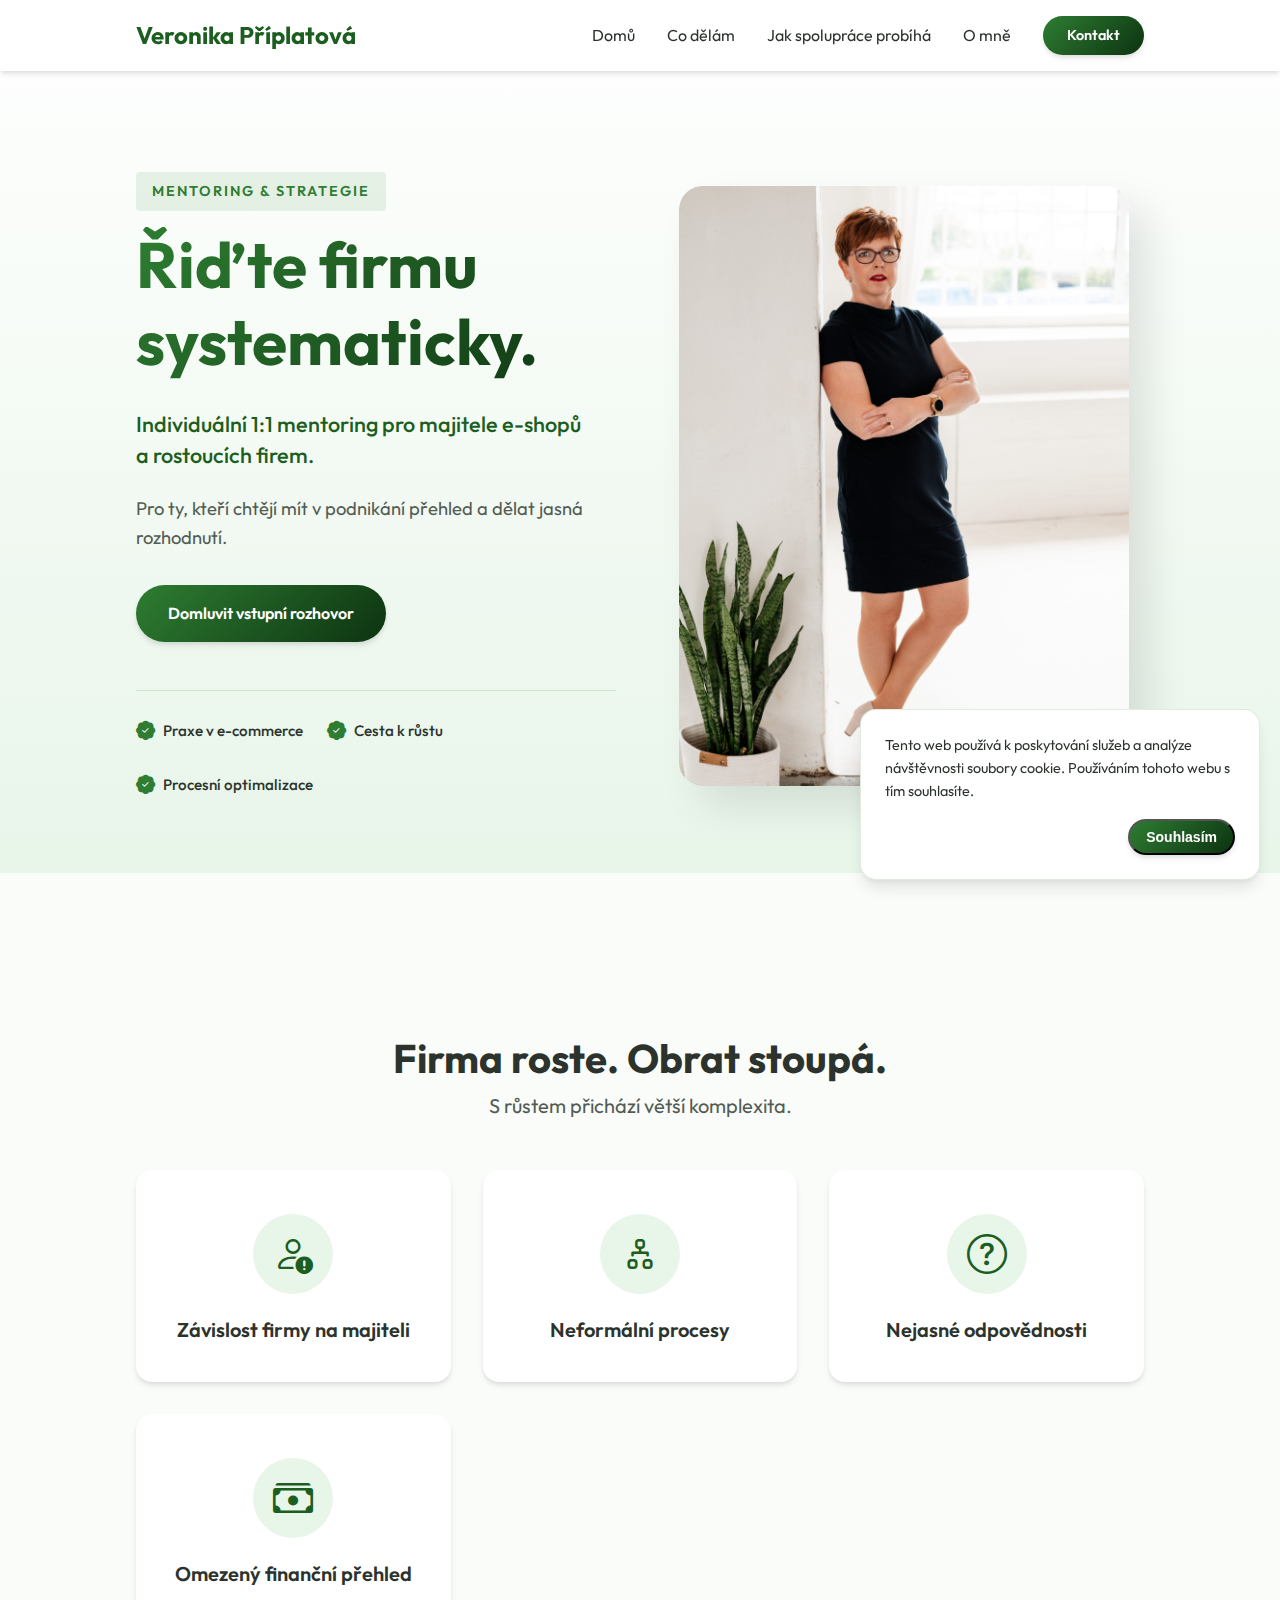
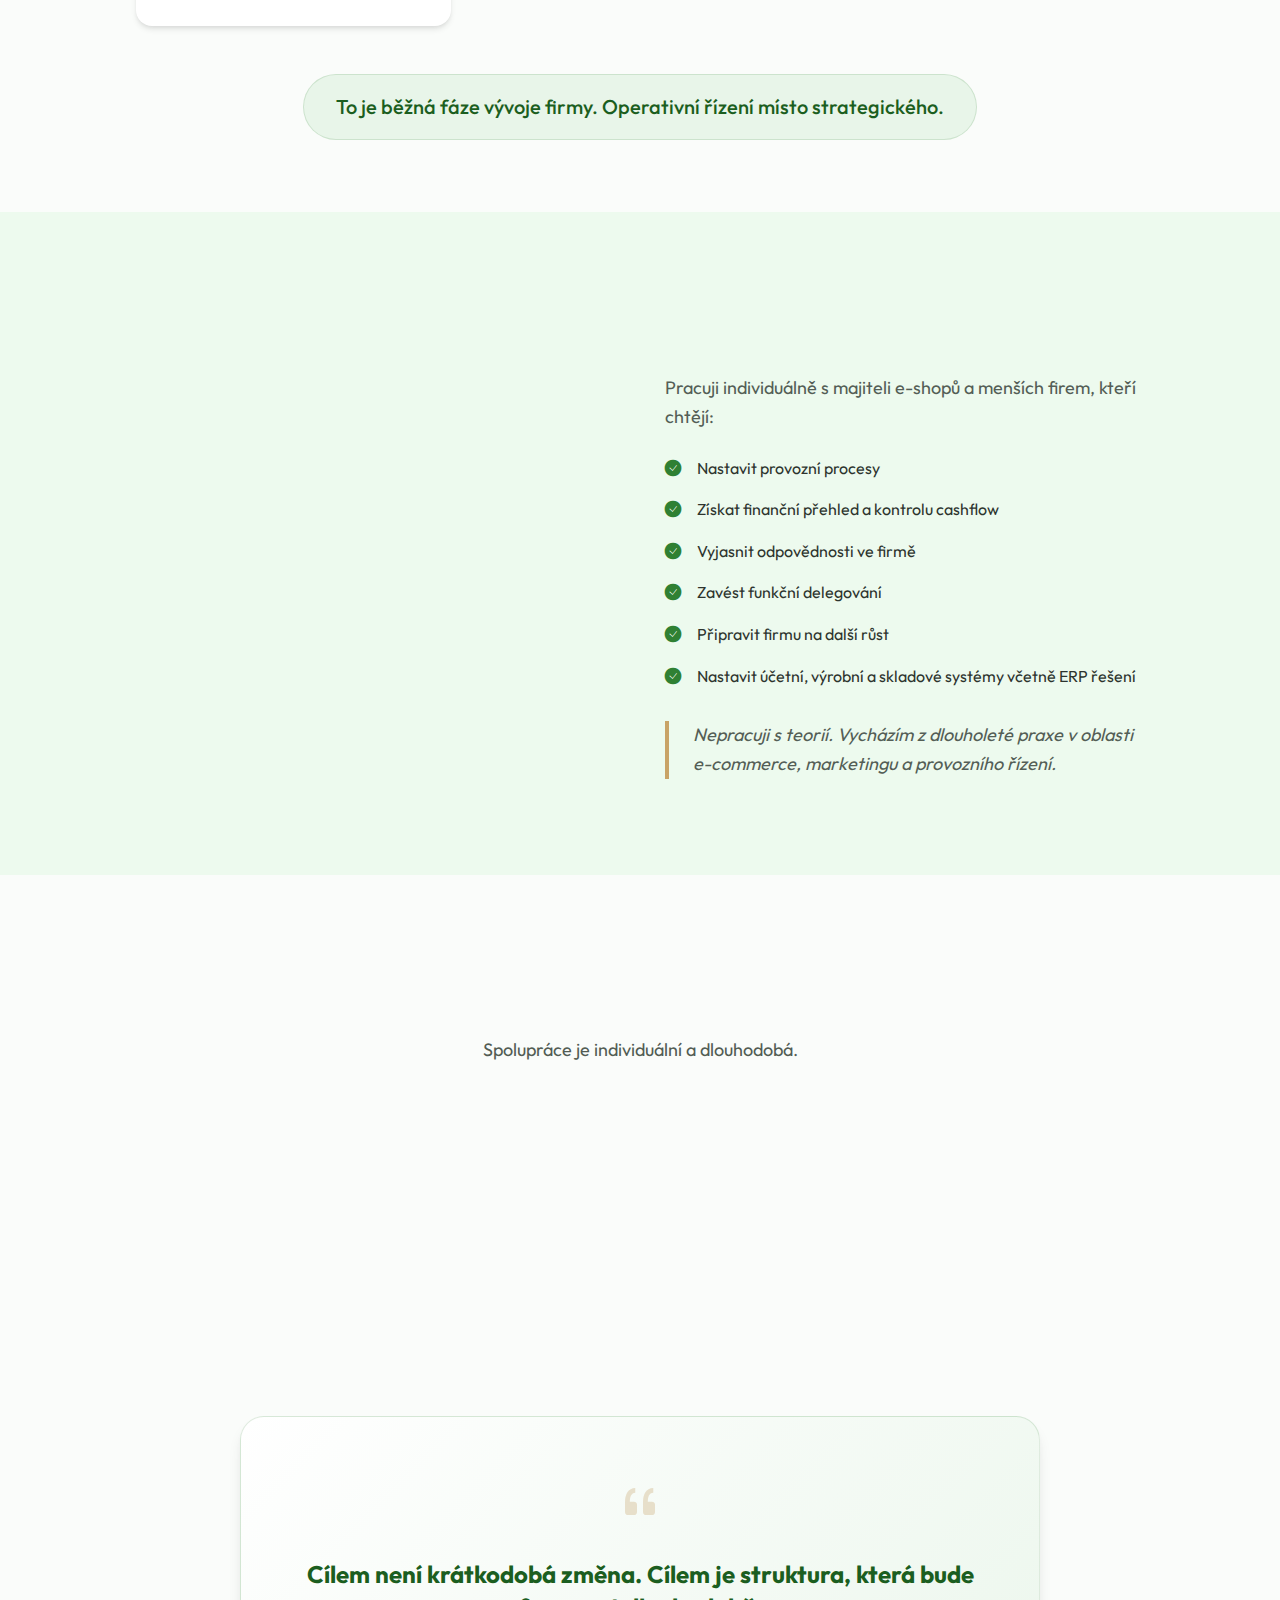
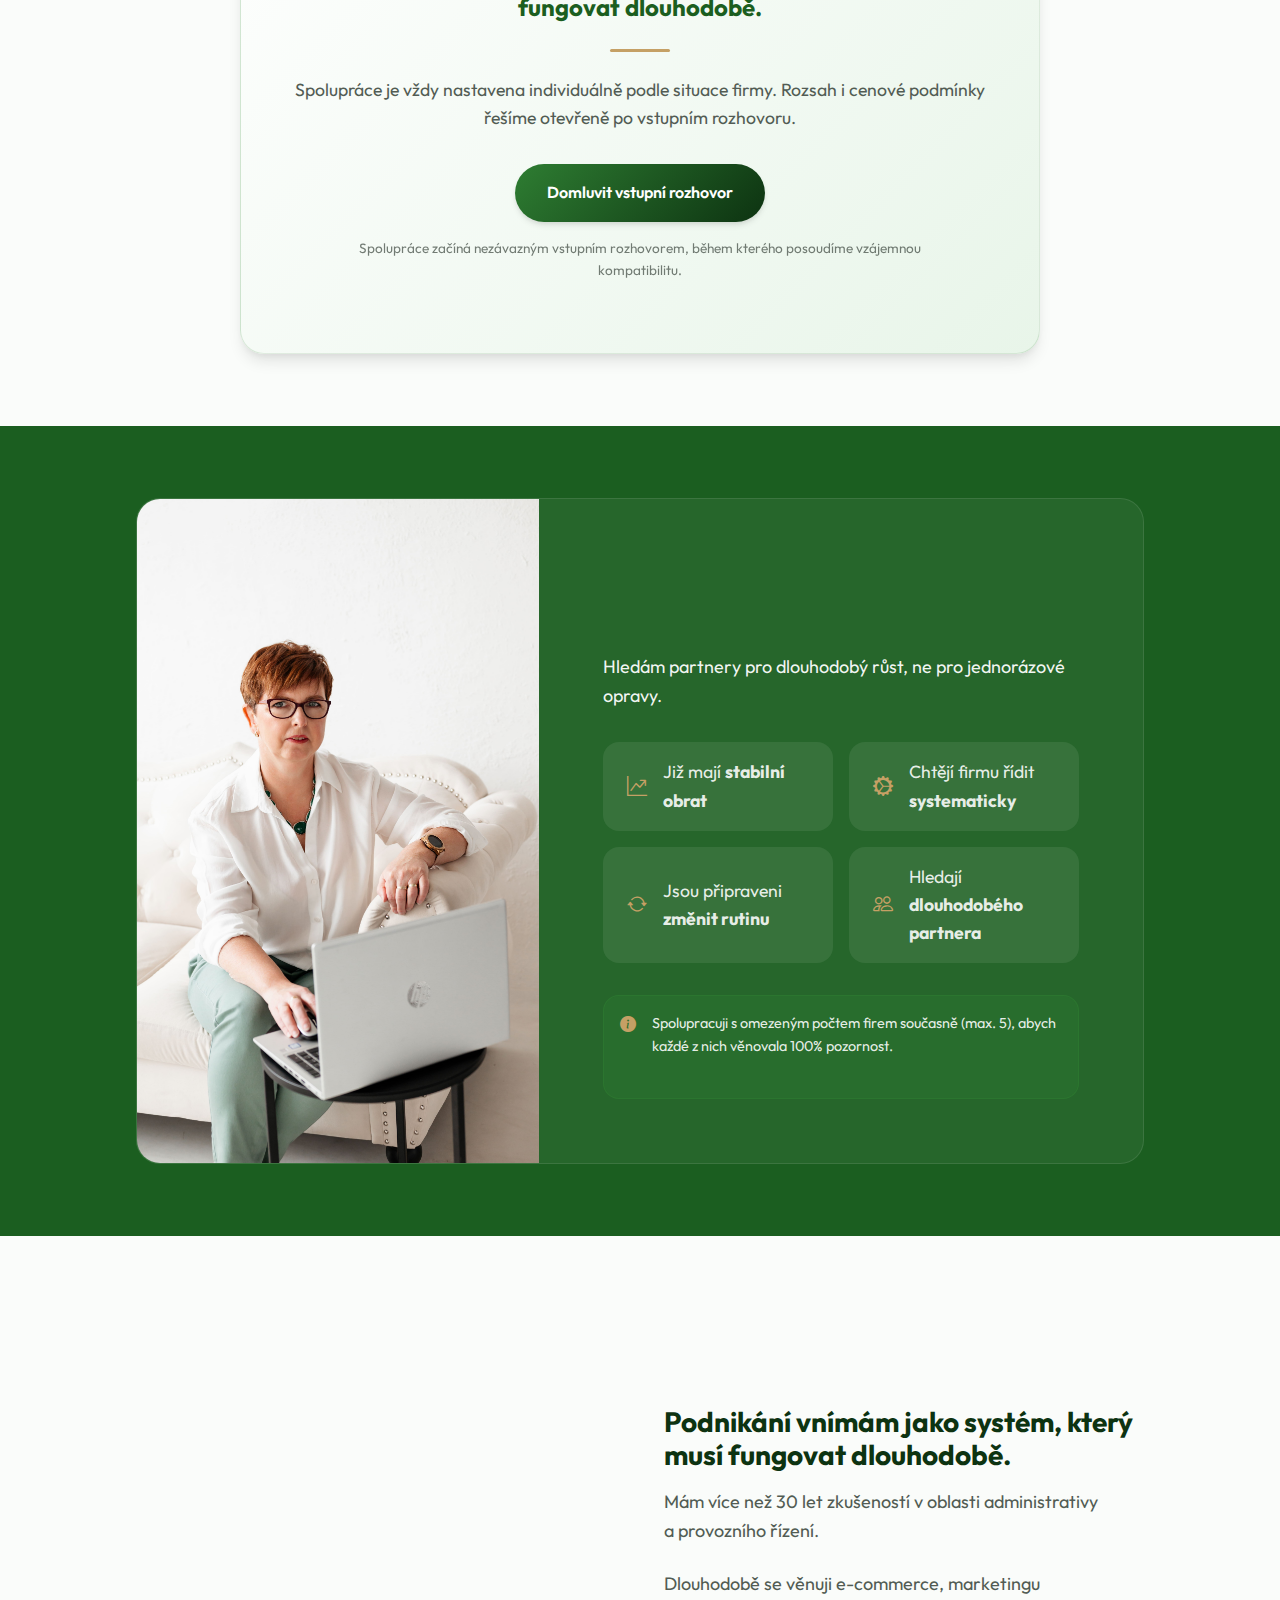
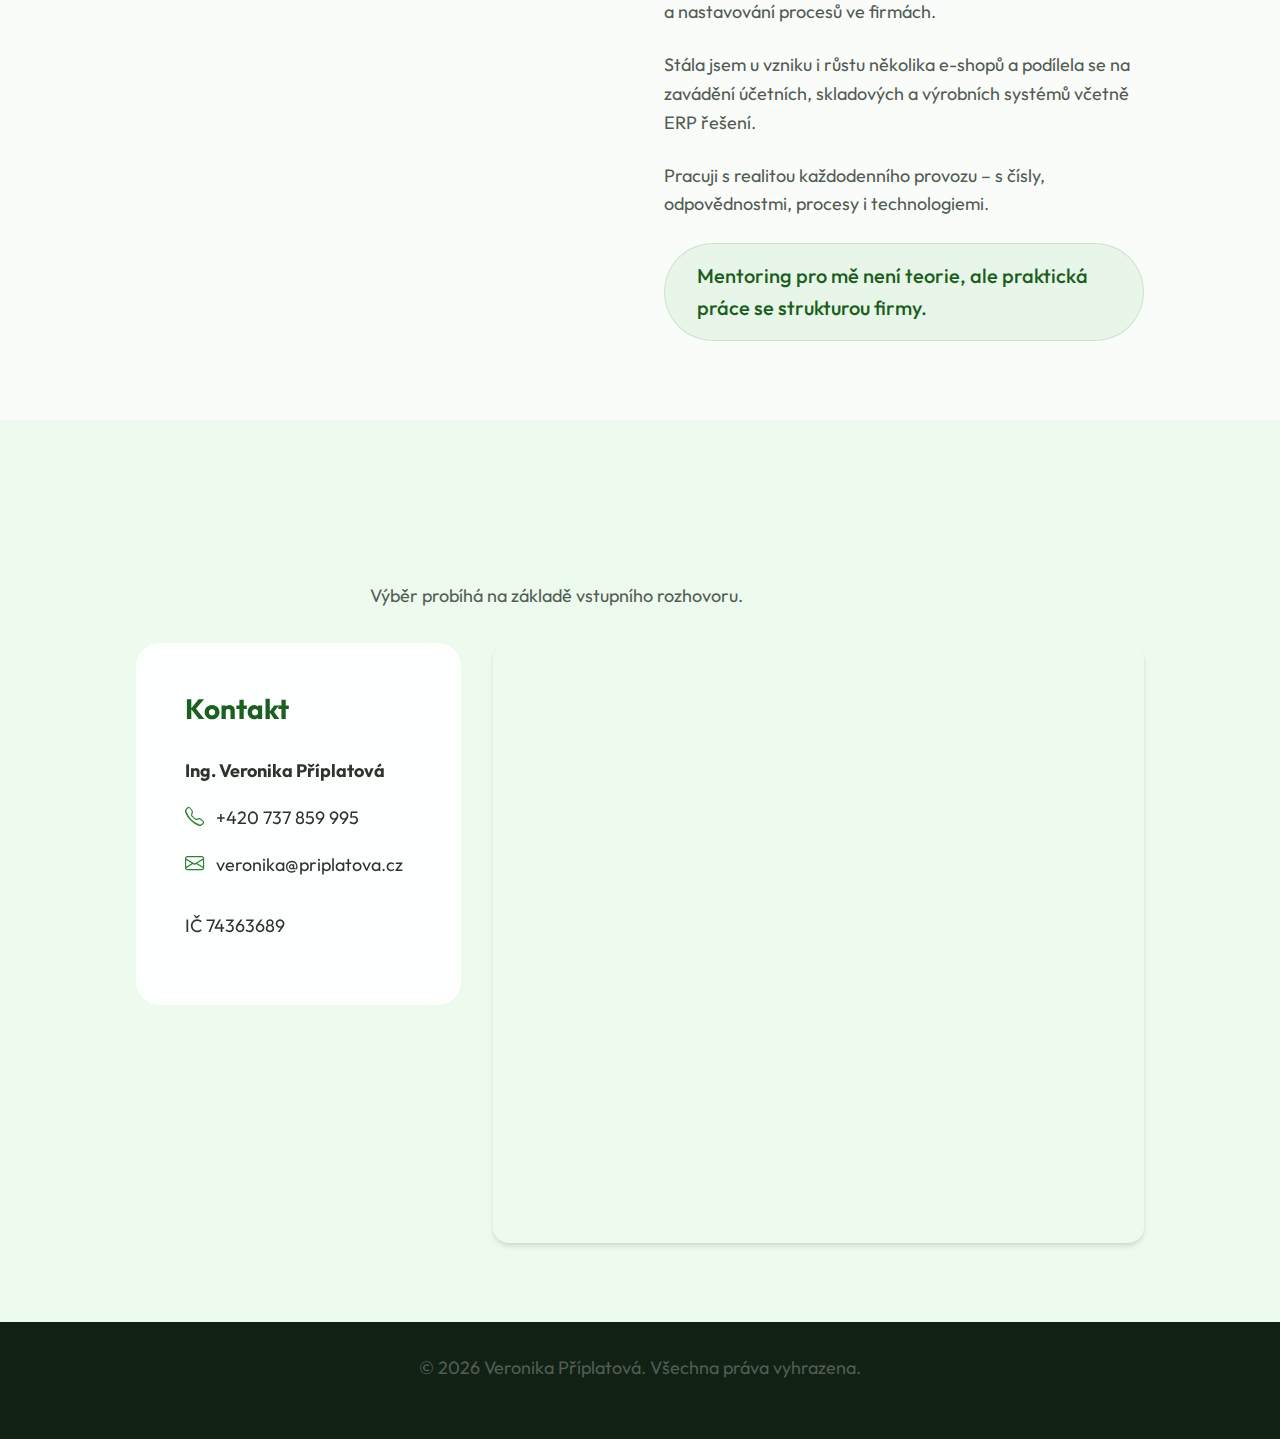
<file: index.html>
<!DOCTYPE html>
<html lang="cs">

<head>
    <meta charset="UTF-8">
    <meta name="viewport" content="width=device-width, initial-scale=1.0">
    <title>Veronika Příplatová | Mentoring pro e-shopy a firmy</title>
    <meta name="description"
        content="Individuální 1:1 mentoring pro majitele e-shopů a rostoucích firem. Nastavení procesů, finanční řízení a strategie růstu s Veronikou Příplatovou.">
    <meta name="robots" content="index, follow">
    <link rel="canonical" href="https://www.exteras.cz/">

    <!-- Fonts -->
    <link rel="preconnect" href="https://fonts.googleapis.com">
    <link rel="preconnect" href="https://fonts.gstatic.com" crossorigin>
    <link href="https://fonts.googleapis.com/css2?family=Outfit:wght@300;400;500;600;700&display=swap" rel="stylesheet">

    <!-- Icons -->
    <link rel="stylesheet" href="https://cdn.jsdelivr.net/npm/bootstrap-icons@1.11.3/font/bootstrap-icons.min.css">

    <!-- Styles -->
    <link rel="stylesheet" href="style.css">

    <!-- Favicon -->
    <link rel="icon" type="image/svg+xml" href="favicon.svg">

    <!-- Open Graph -->
    <meta property="og:type" content="website">
    <meta property="og:title" content="Veronika Příplatová | Mentoring pro e-shopy">
    <meta property="og:description"
        content="Systematický růst založený na datech a jasné struktuře. Individuální mentoring pro majitele e-shopů.">
    <meta property="og:url" content="https://www.exteras.cz/">
    <meta property="og:image" content="Obrazky/hlavni/Veronika_exteras-komp.jpg">
    <meta property="og:locale" content="cs_CZ">

    <!-- Structured Data -->
    <script type="application/ld+json">
    {
      "@context": "https://schema.org",
      "@type": "ProfessionalService",
      "name": "Veronika Příplatová - Mentoring",
      "image": "Obrazky/hlavni/Veronika_exteras-komp.jpg",
      "telephone": "+420 737 859 995",
      "email": "veronika@exteras.cz",
      "address": {
        "@type": "PostalAddress",
        "addressCountry": "CZ"
      },
      "priceRange": "$$",
      "description": "Individuální 1:1 mentoring pro majitele e-shopů a rostoucích firem."
    }
    </script>
</head>

<body>
    <header id="header">
        <div class="container header-content">
            <a href="#" class="logo">Veronika Příplatová</a>
            <nav id="nav-menu">
                <ul>
                    <li><a href="#hero">Domů</a></li>
                    <li><a href="#co-delam">Co dělám</a></li>
                    <li><a href="#jak-spoluprace-probiha">Jak spolupráce probíhá</a></li>
                    <li><a href="#o-mne">O mně</a></li>
                    <li><a href="#kontakt" class="btn-nav">Kontakt</a></li>
                </ul>
            </nav>
            <button id="hamburger" aria-label="Menu">
                <span></span>
                <span></span>
                <span></span>
            </button>
        </div>
    </header>

    <main>
        <!-- Hero Section -->
        <section id="hero" class="hero-section">
            <div class="container hero-grid">
                <div class="hero-text">
                    <span class="eyebrow">Mentoring & Strategie</span>
                    <h1>Řiďte firmu systematicky.</h1>
                    <p class="subtitle">Individuální 1:1 mentoring pro majitele e-shopů a&nbsp;rostoucích firem.</p>
                    <p class="description">Pro ty, kteří chtějí mít v&nbsp;podnikání přehled a&nbsp;dělat jasná
                        rozhodnutí.</p>
                    <div class="cta-wrapper">
                        <a href="#kontakt" class="btn-primary">Domluvit vstupní rozhovor</a>
                    </div>

                    <div class="hero-features">
                        <div class="feature-item">
                            <i class="bi bi-patch-check-fill"></i>
                            <span>Praxe v e-commerce</span>
                        </div>
                        <div class="feature-item">
                            <i class="bi bi-patch-check-fill"></i>
                            <span>Cesta k růstu</span>
                        </div>
                        <div class="feature-item">
                            <i class="bi bi-patch-check-fill"></i>
                            <span>Procesní optimalizace</span>
                        </div>
                    </div>
                </div>
                <div class="hero-image">
                    <div class="image-decoration"></div>
                    <img src="Obrazky/hlavni/Veronika_exteras-komp.jpg" alt="Veronika Příplatová - Mentoring"
                        class="main-img" width="600" height="800">
                </div>
            </div>
        </section>

        <!-- Realita podnikání - Bento Grid style -->
        <section id="realita" class="section-padding">
            <div class="container">
                <div class="section-header text-center mb-5">
                    <h2 class="section-title">Realita podnikání</h2>
                    <h3>Firma roste. Obrat stoupá.</h3>
                    <p class="subtitle">S&nbsp;růstem přichází větší komplexita.</p>
                </div>

                <div class="pain-points-grid">
                    <div class="pain-point-card">
                        <div class="icon-wrapper">
                            <i class="bi bi-person-exclamation"></i>
                        </div>
                        <h4>Závislost firmy na majiteli</h4>
                    </div>
                    <div class="pain-point-card">
                        <div class="icon-wrapper">
                            <i class="bi bi-diagram-2"></i>
                        </div>
                        <h4>Neformální procesy</h4>
                    </div>
                    <div class="pain-point-card">
                        <div class="icon-wrapper">
                            <i class="bi bi-question-circle"></i>
                        </div>
                        <h4>Nejasné odpovědnosti</h4>
                    </div>
                    <div class="pain-point-card">
                        <div class="icon-wrapper">
                            <i class="bi bi-cash-stack"></i>
                        </div>
                        <h4>Omezený finanční přehled</h4>
                    </div>
                </div>

                <div class="reality-summary text-center mt-5">
                    <div class="highlight-text inline-block">
                        To je běžná fáze vývoje firmy. Operativní řízení místo strategického.
                    </div>
                </div>
            </div>
        </section>

        <!-- Co dělám -->
        <section id="co-delam" class="section-padding bg-light">
            <div class="container split-layout reverse">
                <div class="content">
                    <h2 class="section-title">Co dělám</h2>
                    <p>Pracuji individuálně s&nbsp;majiteli e-shopů a&nbsp;menších firem, kteří chtějí:</p>
                    <ul class="check-list">
                        <li>Nastavit provozní procesy</li>
                        <li>Získat finanční přehled a&nbsp;kontrolu cashflow</li>
                        <li>Vyjasnit odpovědnosti ve firmě</li>
                        <li>Zavést funkční delegování</li>
                        <li>Připravit firmu na další růst</li>
                        <li>Nastavit účetní, výrobní a&nbsp;skladové systémy včetně ERP řešení</li>
                    </ul>
                    <div class="note-box">
                        <p>Nepracuji s&nbsp;teorií. Vycházím z&nbsp;dlouholeté praxe v&nbsp;oblasti e-commerce,
                            marketingu a&nbsp;provozního řízení.</p>
                    </div>
                </div>
                <div class="image-wrapper glass-effect">
                    <img src="Obrazky/graf.png" alt="Graf růstu a struktury" loading="lazy" width="600" height="400">
                </div>
            </div>
        </section>

        <!-- Jak spolupráce probíhá -->
        <section id="jak-spoluprace-probiha" class="section-padding">
            <div class="container">
                <h2 class="section-title text-center">Jak spolupráce probíhá</h2>
                <p class="text-center max-width-700">Spolupráce je individuální a&nbsp;dlouhodobá.</p>

                <div class="steps-grid">
                    <div class="step-card">
                        <div class="step-icon">1</div>
                        <h3>Analýza</h3>
                        <p>Začínáme analýzou současného stavu firmy a&nbsp;definováním priorit.</p>
                    </div>
                    <div class="step-card">
                        <div class="step-icon">2</div>
                        <h3>Nastavení</h3>
                        <p>Na základě toho nastavíme konkrétní kroky a&nbsp;systém práce.</p>
                    </div>
                    <div class="step-card">
                        <div class="step-icon">3</div>
                        <h3>Realizace</h3>
                        <p>Pravidelně pracujeme na stabilizaci provozu, zavádění systémů, práci s&nbsp;čísly
                            a&nbsp;přípravě na růst.</p>
                    </div>
                </div>

                <div class="quote-box mt-5">
                    <i class="bi bi-quote quote-icon"></i>
                    <h3 class="quote-lead">Cílem není krátkodobá změna. Cílem je struktura, která bude fungovat
                        dlouhodobě.</h3>

                    <div class="quote-separator"></div>

                    <p class="quote-text">Spolupráce je vždy nastavena individuálně podle situace firmy.
                        Rozsah i&nbsp;cenové podmínky řešíme otevřeně po vstupním rozhovoru.</p>

                    <div class="quote-action">
                        <a href="#kontakt" class="btn-primary">Domluvit vstupní rozhovor</a>
                        <p class="tiny-note">Spolupráce začíná nezávazným vstupním rozhovorem, během kterého posoudíme
                            vzájemnou kompatibilitu.</p>
                    </div>
                </div>
            </div>
        </section>

        <!-- S kým pracuji -->
        <section id="s-kym-pracuji" class="section-padding bg-dark">
            <div class="container">
                <div class="profile-lockup">
                    <div class="lockup-image">
                        <img src="Obrazky/Veronika_exteras-komp2.jpg?v=2" alt="Mentoring schůzka" loading="lazy">
                    </div>
                    <div class="lockup-content">
                        <h2 class="section-title text-white">S kým pracuji</h2>
                        <p class="lead text-white-opacity">Hledám partnery pro dlouhodobý růst, ne pro jednorázové
                            opravy.</p>

                        <div class="criteria-list-styled">
                            <div class="criteria-item">
                                <i class="bi bi-graph-up-arrow"></i>
                                <span>Již mají <strong>stabilní obrat</strong></span>
                            </div>
                            <div class="criteria-item">
                                <i class="bi bi-gear-wide-connected"></i>
                                <span>Chtějí firmu řídit <strong>systematicky</strong></span>
                            </div>
                            <div class="criteria-item">
                                <i class="bi bi-arrow-repeat"></i>
                                <span>Jsou připraveni <strong>změnit rutinu</strong></span>
                            </div>
                            <div class="criteria-item">
                                <i class="bi bi-people"></i>
                                <span>Hledají <strong>dlouhodobého partnera</strong></span>
                            </div>
                        </div>

                        <div class="capacity-note mt-4">
                            <i class="bi bi-info-circle-fill"></i>
                            <p class="small mb-0">Spolupracuji s&nbsp;omezeným počtem firem současně (max.&nbsp;5),
                                abych každé z&nbsp;nich věnovala 100%&nbsp;pozornost.</p>
                        </div>
                    </div>
                </div>
            </div>
        </section>

        <!-- O mně -->
        <section id="o-mne" class="section-padding">
            <div class="container split-layout">
                <div class="image-wrapper">
                    <img src="Obrazky/Veronika_exteras-komp1.jpg" alt="Veronika Příplatová" loading="lazy" width="600"
                        height="800">
                </div>
                <div class="content">
                    <h2 class="section-title">O mně</h2>
                    <h3>Podnikání vnímám jako systém, který musí fungovat dlouhodobě.</h3>
                    <p>Mám více než 30 let zkušeností v&nbsp;oblasti administrativy a&nbsp;provozního řízení.</p>
                    <p>Dlouhodobě se věnuji e-commerce, marketingu a&nbsp;nastavování procesů ve firmách.</p>
                    <p>Stála jsem u&nbsp;vzniku i&nbsp;růstu několika e-shopů a&nbsp;podílela se na zavádění účetních,
                        skladových a&nbsp;výrobních systémů včetně ERP řešení.</p>
                    <p>Pracuji s&nbsp;realitou každodenního provozu – s&nbsp;čísly, odpovědnostmi, procesy
                        i&nbsp;technologiemi.</p>
                    <div class="highlight-text">
                        Mentoring pro mě není teorie, ale praktická práce se strukturou firmy.
                    </div>
                </div>
            </div>
        </section>

        <!-- Závěr / Kontakt -->
        <section id="kontakt" class="section-padding bg-light">
            <div class="container">
                <h2 class="section-title text-center">Spolupracuji s omezeným počtem klientů</h2>
                <p class="text-center">Výběr probíhá na základě vstupního rozhovoru.</p>

                <div class="contact-grid">
                    <div class="contact-info glass-effect p-4">
                        <h3>Kontakt</h3>
                        <p><strong>Ing. Veronika Příplatová</strong></p>
                        <p><i class="bi bi-telephone"></i> <a href="tel:+420737859995">+420 737 859 995</a></p>
                        <p><i class="bi bi-envelope"></i> <a
                                href="mailto:veronika@priplatova.cz">veronika@priplatova.cz</a>
                        </p>
                        <p class="small text-muted mt-3">IČ 74363689</p>
                    </div>
                    <div class="calendar-wrapper">
                        <!-- Google Calendar Appointment Scheduling begin -->
                        <iframe
                            src="https://calendar.google.com/calendar/appointments/schedules/AcZssZ1yfdOyyERvNGizfJIX4gOxpUpjrtEbxdlKf52UmiGbwdKM-B-WcPuXrV6vo0TbmUd8SiSxOvHD?gv=true"
                            style="border: 0" width="100%" height="600" frameborder="0"
                            title="Google Calendar Appointment Scheduling"></iframe>
                        <!-- end Google Calendar Appointment Scheduling -->
                    </div>
                </div>
            </div>
        </section>
    </main>

    <footer>
        <div class="container text-center">
            <p>&copy; 2026 Veronika Příplatová. Všechna práva vyhrazena.</p>
        </div>
    </footer>

    <div id="cookie-banner" class="cookie-banner" style="display: none;">
        <div class="cookie-content">
            <p>Tento web používá k poskytování služeb a analýze návštěvnosti soubory cookie. Používáním tohoto webu s
                tím souhlasíte.</p>
            <div class="cookie-buttons">
                <button id="accept-cookies" class="btn-primary btn-sm">Souhlasím</button>
            </div>
        </div>
    </div>

    <script src="script.js"></script>
</body>

</html>
</file>
<file: style.css>
:root {
    /* Colors - Emerald & Gold Palette */
    --primary-light: #E8F5E9;
    /* Very light green */
    --primary-main: #2E7D32;
    /* Trustworthy green */
    --primary-dark: #1B5E20;
    /* Deep green */
    --primary-contrast: #0D3311;
    /* Very dark green, almost black */
    --accent: #C5A065;
    /* Muted Gold/Bronze for premium feel */

    --text-main: #2C332D;
    --text-light: #525C54;
    --bg-color: #FAFCFA;
    --bg-white: #FFFFFF;
    --bg-dark: #112214;
    /* Dark green background */
    --glass-bg: rgba(255, 255, 255, 0.7);
    --border-color: rgba(46, 125, 50, 0.15);

    /* Spacing */
    --spacing-unit: 8px;
    --section-padding: clamp(3rem, 8vh, 6rem);

    /* Typography */
    --font-primary: 'Outfit', sans-serif;

    /* Effects */
    --shadow-soft: 0 4px 6px -1px rgba(0, 0, 0, 0.1), 0 2px 4px -1px rgba(0, 0, 0, 0.06);
    --shadow-card: 0 10px 15px -3px rgba(0, 0, 0, 0.1), 0 4px 6px -2px rgba(0, 0, 0, 0.05);
    --radius-lg: 24px;
    --radius-md: 16px;
    --transition-speed: 0.3s;
}

*,
*::before,
*::after {
    box-sizing: border-box;
    margin: 0;
    padding: 0;
}

html {
    scroll-behavior: smooth;
    font-size: 16px;
}

body {
    font-family: var(--font-primary);
    background-color: var(--bg-color);
    color: var(--text-main);
    line-height: 1.6;
    overflow-x: hidden;
}

/* Typography */
h1,
h2,
h3,
h4,
h5,
h6 {
    line-height: 1.2;
    margin-bottom: 1rem;
    font-weight: 700;
}

h1 {
    font-size: clamp(2.5rem, 6vw, 4rem);
    background: linear-gradient(135deg, var(--primary-main) 0%, var(--primary-contrast) 100%);
    -webkit-background-clip: text;
    background-clip: text;
    -webkit-text-fill-color: transparent;
    padding-bottom: 0.2em;
    /* For letters like 'g' */
}

h2 {
    font-size: clamp(2rem, 5vw, 3rem);
    color: var(--primary-dark);
    margin-bottom: 2rem;
}

h3 {
    font-size: clamp(1.25rem, 3vw, 1.75rem);
    color: var(--primary-contrast);
}

p {
    margin-bottom: 1.5rem;
    max-width: 70ch;
    font-size: 1.125rem;
    color: var(--text-light);
}

.text-center p {
    margin-left: auto;
    margin-right: auto;
}

a {
    text-decoration: none;
    color: inherit;
    transition: color var(--transition-speed);
}

ul {
    list-style: none;
}

img {
    max-width: 100%;
    height: auto;
    border-radius: var(--radius-md);
    display: block;
}

/* Utilities */
.container {
    width: 85%;
    max-width: 1400px;
    margin: 0 auto;
    padding: 0 var(--spacing-unit);
}

/* Utilities */
.mb-5 {
    margin-bottom: 3rem;
}

.inline-block {
    display: inline-block;
}

/* Base text alignments */
.text-center {
    text-align: center;
}

.text-right {
    text-align: right;
}

.mt-3 {
    margin-top: 1rem;
}

.mt-5 {
    margin-top: 3rem;
}

.max-width-700 {
    max-width: 700px;
    margin-left: auto;
    margin-right: auto;
}

.section-padding {
    padding: var(--section-padding) 0;
}

.bg-light {
    background-color: var(--primary-light);
    /* Changed to use primary-light for subtle green tint */
    filter: brightness(1.02);
}

.section-header h3 {
    font-size: clamp(1.5rem, 4vw, 2.5rem);
    color: var(--text-main);
    margin-bottom: 0.5rem;
}

.subtitle {
    font-size: 1.25rem;
    color: var(--text-light);
}

.bg-dark {
    background-color: var(--primary-contrast);
    color: white;
}

.text-white {
    color: white !important;
}

.text-white-opacity {
    color: rgba(255, 255, 255, 0.8);
}

.bg-dark p,
.bg-dark h1,
.bg-dark h2,
.bg-dark h3,
.bg-dark li,
.bg-dark i {
    color: rgba(255, 255, 255, 0.95);
}

.bg-dark .text-light {
    color: rgba(255, 255, 255, 0.7);
}

/* Buttons */
.btn-primary,
.btn-nav {
    display: inline-block;
    padding: 1rem 2rem;
    background: linear-gradient(135deg, var(--primary-main) 0%, var(--primary-contrast) 100%);
    color: white;
    font-weight: 600;
    border-radius: 50px;
    box-shadow: var(--shadow-soft);
    transition: transform var(--transition-speed), box-shadow var(--transition-speed);
}

.btn-primary:hover {
    transform: translateY(-2px);
    box-shadow: var(--shadow-card);
    color: white;
}

/* Header */
header {
    position: fixed;
    top: 0;
    width: 100%;
    background: rgba(255, 255, 255, 0.9);
    backdrop-filter: blur(10px);
    z-index: 1000;
    padding: 1rem 0;
    box-shadow: var(--shadow-soft);
}

.header-content {
    display: flex;
    justify-content: space-between;
    align-items: center;
}

.logo {
    font-weight: 700;
    font-size: 1.5rem;
    color: var(--primary-dark);
}

nav ul {
    display: none;
    /* Mobile first hidden */
}

/* Mobile Menu */
#hamburger {
    display: block;
    background: none;
    border: none;
    cursor: pointer;
    z-index: 1001;
}

#hamburger span {
    display: block;
    width: 25px;
    height: 3px;
    margin: 5px;
    background: var(--primary-dark);
    transition: var(--transition-speed);
}

/* Mobile Nav Active State */
nav.active {
    position: fixed;
    top: 0;
    left: 0;
    width: 100%;
    height: 100vh;
    background: white;
    display: flex;
    justify-content: center;
    align-items: center;
    flex-direction: column;
}

nav.active ul {
    display: flex;
    flex-direction: column;
    align-items: center;
    gap: 2rem;
}

nav.active ul li a {
    font-size: 1.5rem;
    font-weight: 500;
}

/* Hero Section */
.hero-section {
    padding-top: calc(100px + var(--section-padding));
    /* More breathing room top */
    padding-bottom: var(--section-padding);
    min-height: auto;
    /* Remove rigid vh constraint to fit content better */
    background: linear-gradient(180deg, var(--bg-white) 0%, var(--primary-light) 100%);
    /* Softer gradient */
    position: relative;
    overflow: hidden;
}

.hero-grid {
    display: grid;
    gap: 3rem;
    align-items: center;
    /* Center vertically */
}

/* Hero Text Styles */
.eyebrow {
    display: inline-block;
    font-size: 0.9rem;
    text-transform: uppercase;
    letter-spacing: 2px;
    font-weight: 600;
    color: var(--primary-main);
    margin-bottom: 1rem;
    background: rgba(46, 125, 50, 0.1);
    padding: 0.5rem 1rem;
    border-radius: 4px;
}

.hero-text h1 {
    margin-bottom: 1rem;
}

.hero-text .subtitle {
    font-size: 1.35rem;
    font-weight: 500;
    color: var(--primary-dark);
    margin-bottom: 1.5rem;
    line-height: 1.4;
}

.hero-text .description {
    margin-bottom: 2rem;
    color: var(--text-light);
    font-size: 1.15rem;
}

.cta-wrapper {
    margin-bottom: 3rem;
}

/* Hero Features Badges */
.hero-features {
    display: flex;
    flex-wrap: wrap;
    gap: 1.5rem;
    padding-top: 1.5rem;
    border-top: 1px solid var(--border-color);
}

.feature-item {
    display: flex;
    align-items: center;
    gap: 0.5rem;
    font-size: 0.95rem;
    font-weight: 500;
    color: var(--text-main);
}

.feature-item i {
    color: var(--primary-main);
    /* Gold checkmarks */
    font-size: 1.2rem;
}

/* Hero Image & Decoration */
.hero-image {
    position: relative;
    display: flex;
    justify-content: center;
    align-items: center;
}

.image-decoration {
    position: absolute;
    width: 120%;
    height: 100%;
    background: radial-gradient(circle at center, var(--accent) 0%, rgba(255, 255, 255, 0) 60%);
    opacity: 0.15;
    z-index: 0;
    top: 50%;
    left: 50%;
    transform: translate(-50%, -50%);
    pointer-events: none;
}

.hero-image img {
    position: relative;
    z-index: 1;
    border-radius: var(--radius-lg);
    box-shadow: 20px 20px 40px rgba(0, 0, 0, 0.1);
    /* Deep soft shadow */
    max-height: 600px;
    /* Limit height so it doesn't stretch too much */
    width: auto;
    object-fit: cover;
}

/* Pain Points Grid (Formerly Bento) */
.pain-points-grid {
    display: grid;
    grid-template-columns: repeat(auto-fit, minmax(260px, 1fr));
    gap: 2rem;
    margin-top: 2rem;
}

.pain-point-card {
    background: var(--bg-white);
    padding: 2.5rem 2rem;
    border-radius: var(--radius-md);
    box-shadow: var(--shadow-soft);
    display: flex;
    flex-direction: column;
    align-items: center;
    text-align: center;
    transition: all 0.3s ease;
    border-top: 4px solid transparent;
}

.pain-point-card:hover {
    transform: translateY(-8px);
    box-shadow: var(--shadow-card);
    border-top-color: var(--accent);
}

.icon-wrapper {
    width: 80px;
    height: 80px;
    background-color: var(--primary-light);
    border-radius: 50%;
    display: flex;
    align-items: center;
    justify-content: center;
    margin-bottom: 1.5rem;
    transition: background-color 0.3s ease;
}

.pain-point-card:hover .icon-wrapper {
    background-color: var(--primary-main);
}

.pain-point-card i {
    font-size: 2.5rem;
    color: var(--primary-dark);
    transition: color 0.3s ease;
}

.pain-point-card:hover i {
    color: white;
}

.pain-point-card h4 {
    font-size: 1.25rem;
    color: var(--text-main);
    margin-bottom: 0;
    font-weight: 600;
}

.highlight-text {
    font-size: 1.25rem;
    color: var(--primary-dark);
    font-weight: 500;
    background-color: var(--primary-light);
    padding: 1rem 2rem;
    border-radius: 50px;
    border: 1px solid var(--border-color);
}

/* Split Layouts */
.split-layout {
    display: flex;
    flex-direction: column;
    gap: 3rem;
    align-items: center;
}

.image-wrapper img {
    box-shadow: var(--shadow-card);
    object-fit: cover;
    width: 100%;
    height: auto;
}

/* Specific Sections */
.check-list li {
    position: relative;
    padding-left: 2rem;
    margin-bottom: 1rem;
}

.check-list li::before {
    content: "\F26A";
    /* Bootstrap check icon code */
    font-family: "bootstrap-icons";
    position: absolute;
    left: 0;
    color: var(--primary-main);
    font-weight: bold;
}

.check-list.light li::before {
    color: var(--primary-light);
}

.note-box {
    border-left: 4px solid var(--accent);
    padding-left: 1.5rem;
    margin-top: 2rem;
    font-style: italic;
}

/* Profile Lockup Section */
#s-kym-pracuji {
    background-color: var(--primary-dark);
}

.profile-lockup {
    background: rgba(255, 255, 255, 0.05);
    /* Very subtle light overlay on dark bg */
    border-radius: var(--radius-lg);
    overflow: hidden;
    display: flex;
    flex-direction: column;
    border: 1px solid rgba(255, 255, 255, 0.1);
}

.lockup-image {
    width: 100%;
    height: auto;
}

.lockup-image img {
    width: 100%;
    height: auto;
    display: block;
    border-radius: 0;
}

.lockup-content {
    padding: 2rem;
}

.criteria-list-styled {
    display: grid;
    grid-template-columns: 1fr;
    gap: 1rem;
    margin-top: 2rem;
}

.criteria-item {
    background: rgba(255, 255, 255, 0.08);
    padding: 1rem 1.5rem;
    border-radius: var(--radius-md);
    display: flex;
    align-items: center;
    gap: 1rem;
    transition: background 0.3s ease;
}

.criteria-item:hover {
    background: rgba(255, 255, 255, 0.15);
}

.criteria-item i {
    color: var(--accent);
    font-size: 1.25rem;
}

.criteria-item span {
    color: rgba(255, 255, 255, 0.9);
    font-size: 1.1rem;
}

.capacity-note {
    display: flex;
    gap: 1rem;
    align-items: flex-start;
    background: rgba(46, 125, 50, 0.3);
    /* Dark green tint matching primary */
    padding: 1rem;
    border-radius: var(--radius-md);
    border: 1px solid rgba(46, 125, 50, 0.5);
    margin-top: 2rem;
}

.capacity-note i {
    color: var(--accent);
}

.capacity-note p {
    color: rgba(255, 255, 255, 0.9);
    font-size: 0.9rem;
    max-width: none;
    /* Reset generic p max-width */
}

/* Steps Grid */
.steps-grid {
    display: grid;
    gap: 2rem;
    margin-top: 3rem;
}

.step-card {
    background: var(--bg-white);
    padding: 2rem;
    border-radius: var(--radius-lg);
    border: 1px solid var(--border-color);
    position: relative;
    overflow: hidden;
}

.step-icon {
    font-size: 3rem;
    font-weight: 800;
    color: rgba(0, 0, 0, 0.05);
    position: absolute;
    top: -10px;
    right: 10px;
}

/* Contact Grid */
.contact-grid {
    display: grid;
    gap: 2rem;
    margin-top: 2rem;
}

.contact-info {
    padding: 3rem;
    /* Generous whitespace */
    display: flex;
    flex-direction: column;
    justify-content: center;
}

.contact-info h3 {
    margin-bottom: 2rem;
    color: var(--primary-dark);
}

.contact-info p {
    margin-bottom: 1rem;
    color: var(--text-main);
}

.contact-info i {
    color: var(--primary-main);
    margin-right: 0.5rem;
    font-size: 1.2rem;
}

.glass-effect {
    background: var(--glass-bg);
    backdrop-filter: blur(12px);
    -webkit-backdrop-filter: blur(12px);
    border: 1px solid rgba(255, 255, 255, 0.3);
    border-radius: var(--radius-lg);
}

.calendar-wrapper iframe {
    border-radius: var(--radius-md);
    box-shadow: var(--shadow-soft);
}

/* Footer */
footer {
    background: var(--bg-dark);
    color: white;
    padding: 2rem 0;
}

/* Desktop Responsiveness */
@media (min-width: 768px) {
    nav ul {
        display: flex;
        gap: 2rem;
        align-items: center;
    }

    #hamburger {
        display: none;
    }

    .btn-nav {
        padding: 0.5rem 1.5rem;
        font-size: 0.9rem;
    }

    .hero-grid {
        grid-template-columns: 1fr 1fr;
        align-items: center;
    }

    .hero-text {
        order: 1;
    }

    .hero-image {
        order: 2;
    }

    .hero-image {
        order: 2;
    }

    /* Pain points grid is auto responsive, no specific media query needed for structure 
       unless we want to enforce specific columns */



    .split-layout {
        flex-direction: row;
    }

    .split-layout.reverse {
        flex-direction: row-reverse;
    }

    .profile-lockup {
        flex-direction: row;
        align-items: stretch;
    }

    .lockup-image {
        width: 40%;
        height: auto;
        min-height: 100%;
    }

    .lockup-image img {
        height: 100%;
        object-fit: cover;
        object-position: top center;
    }

    .lockup-content {
        width: 60%;
        padding: 4rem;
    }

    .criteria-list-styled {
        grid-template-columns: 1fr 1fr;
    }

    .split-layout>div {
        flex: 1;
    }

    .steps-grid {
        grid-template-columns: repeat(3, 1fr);
    }

    .contact-grid {
        grid-template-columns: 1fr 2fr;
        /* Info smaller, calendar bigger */
        align-items: start;
    }
}

/* Quote Box / Statement Section */
.quote-box {
    background: linear-gradient(135deg, var(--bg-white) 0%, var(--primary-light) 100%);
    border: 1px solid var(--border-color);
    border-radius: var(--radius-lg);
    padding: 3rem 2rem;
    text-align: center;
    position: relative;
    max-width: 800px;
    margin-left: auto;
    margin-right: auto;
    box-shadow: var(--shadow-card);
}

.quote-icon {
    font-size: 3rem;
    color: var(--accent);
    opacity: 0.3;
    margin-bottom: 1rem;
    display: block;
}

.quote-lead {
    font-size: 1.5rem;
    color: var(--primary-dark);
    font-weight: 700;
    margin-bottom: 1.5rem;
    line-height: 1.4;
}

.quote-separator {
    width: 60px;
    height: 3px;
    background-color: var(--accent);
    margin: 0 auto 1.5rem;
    border-radius: 2px;
}

.quote-text {
    font-size: 1.1rem;
    margin-bottom: 2rem;
    color: var(--text-light);
}

.quote-action {
    display: flex;
    flex-direction: column;
    align-items: center;
    gap: 1rem;
}

.tiny-note {
    font-size: 0.85rem;
    color: var(--text-light);
    opacity: 0.8;
}

@media (min-width: 1024px) {
    .container {
        width: 80%;
    }
}

/* Animations */
@keyframes fadeInUp {
    from {
        opacity: 0;
        transform: translateY(20px);
    }

    to {
        opacity: 1;
        transform: translateY(0);
    }
}

.hero-text,
.bento-item,
.step-card {
    animation: fadeInUp 0.8s ease-out forwards;
}

/* Cookie Banner */
.cookie-banner {
    position: fixed;
    bottom: 20px;
    left: 20px;
    width: calc(100% - 40px);
    background: var(--bg-white);
    padding: 1.5rem;
    border-radius: var(--radius-md);
    box-shadow: var(--shadow-card);
    z-index: 2000;
    max-width: 400px;
    border: 1px solid var(--border-color);
    animation: fadeInUp 0.5s ease-out;
}

@media (min-width: 768px) {
    .cookie-banner {
        right: 20px;
        left: auto;
        width: auto;
    }
}

.cookie-content p {
    margin-bottom: 1rem;
    font-size: 0.9rem;
    color: var(--text-main);
}

.cookie-buttons {
    display: flex;
    justify-content: flex-end;
}

.btn-sm {
    padding: 0.5rem 1rem;
    font-size: 0.875rem;
}
</file>
